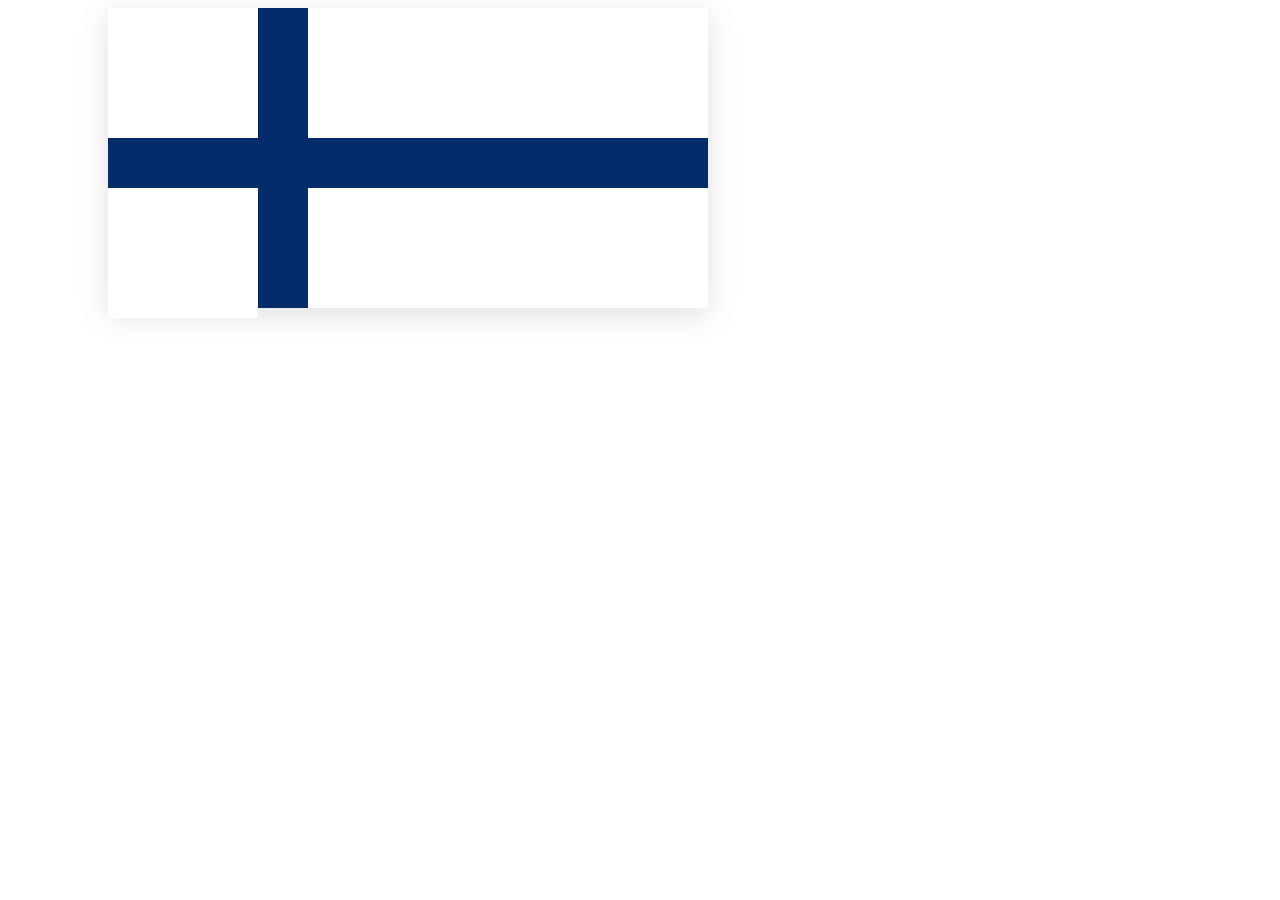
<file: Flag1/index.html>
<!DOCTYPE html>
<html lang="en">
  <head>
    <meta charset="UTF-8" />
    <meta name="viewport" content="width=device-width, initial-scale=1.0" />
    <link rel="stylesheet" href="style.css" />
    <title>Flags</title>
  </head>
  <body>
    <div id="container">
      <div id="flags">
        <div class="top">
          <div id="top-left"></div>
          <div id="top-right"></div>
        </div>
        <div class="under">
          <div id="under-left"></div>
          <div id="under-right"></div>
        </div>
      </div>
    </div>
  </body>
</html>
</file>
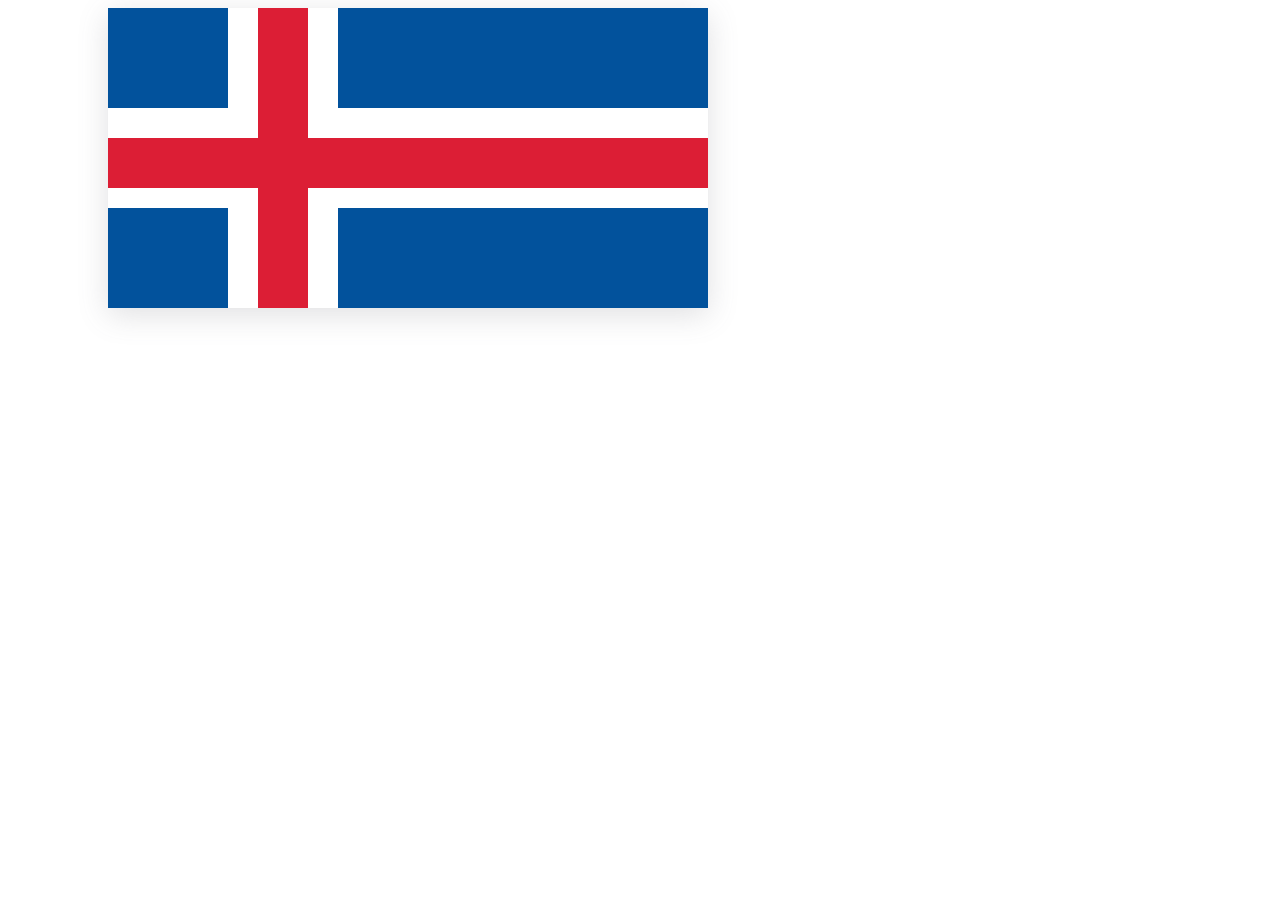
<file: Flag2/index.html>
<!DOCTYPE html>
<html lang="en">
  <head>
    <meta charset="UTF-8" />
    <meta name="viewport" content="width=device-width, initial-scale=1.0" />
    <link rel="stylesheet" href="style.css" />
    <title>Flags</title>
  </head>
  <body>
    <div id="container">
      <div id="flags">
        <div class="top">
          <div id="top-left">
            <div id="top-in-left"></div>
          </div>
          <div id="top-right">
            <div id="top-in-right"></div>
          </div>
        </div>
        <div class="under">
          <div id="under-left">
            <div id="under-in-left"></div>
          </div>
          <div id="under-right">
            <div id="under-in-right"></div>
          </div>
        </div>
      </div>
    </div>
  </body>
</html>
</file>
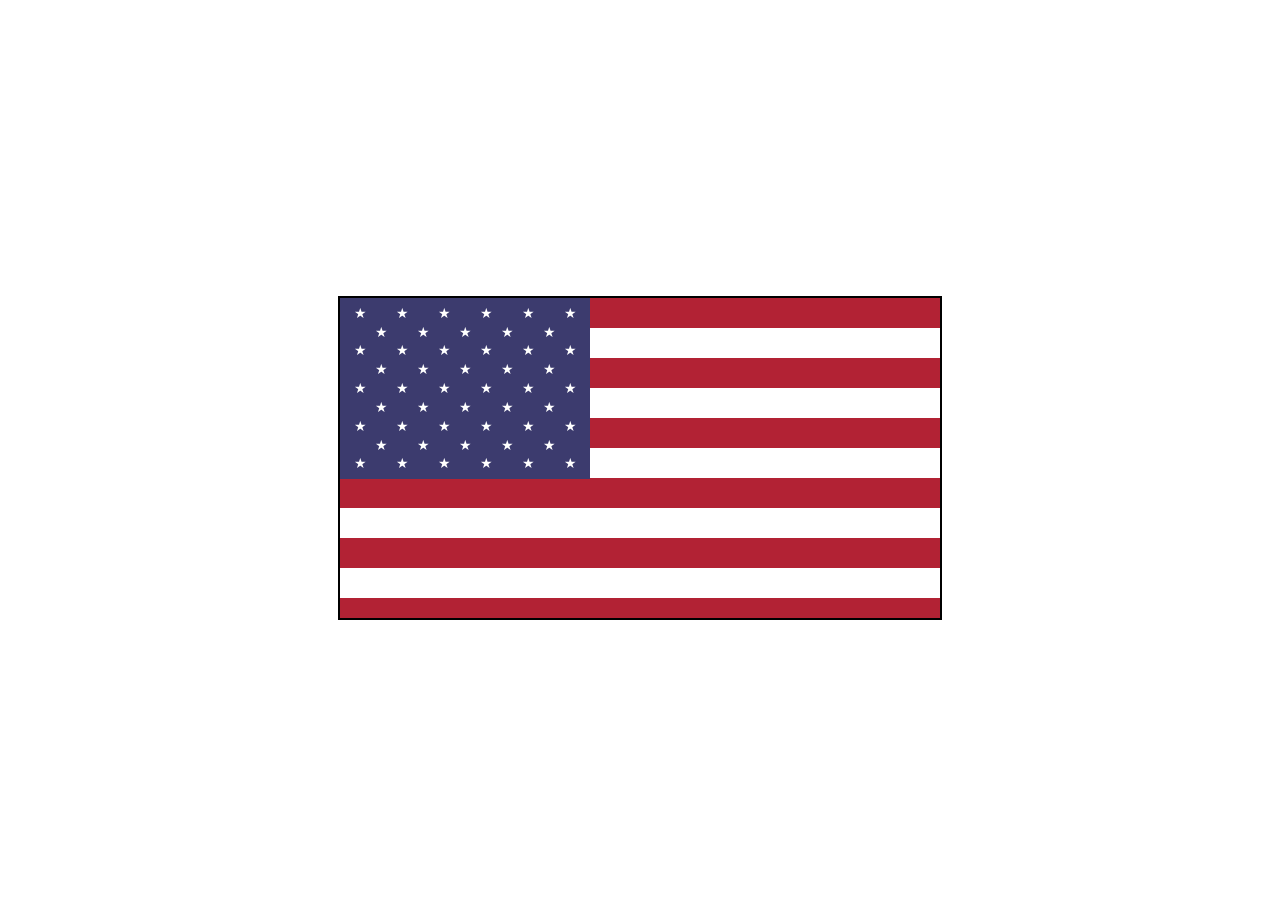
<file: Flag3/index.html>
<!DOCTYPE html>
<html lang="en">
  <head>
    <meta charset="UTF-8" />
    <meta name="viewport" content="width=device-width, initial-scale=1.0" />
    <title>lá cờ mỹ</title>
    <link rel="stylesheet" href="style.css" />
  </head>
  <body>
    <div class="laco">
      <div class="khungxanhtrong">
        <div class="ngoisao">
          <div class="xephangsao">
            <span class="star">&#9733;</span><span class="star">&#9733;</span
            ><span class="star">&#9733;</span><span class="star">&#9733;</span
            ><span class="star">&#9733;</span><span class="star">&#9733;</span>
          </div>
          <div class="xephangsao">
            <span class="star">&#9733;</span><span class="star">&#9733;</span
            ><span class="star">&#9733;</span><span class="star">&#9733;</span
            ><span class="star">&#9733;</span>
          </div>
          <div class="xephangsao">
            <span class="star">&#9733;</span><span class="star">&#9733;</span
            ><span class="star">&#9733;</span><span class="star">&#9733;</span
            ><span class="star">&#9733;</span><span class="star">&#9733;</span>
          </div>
          <div class="xephangsao">
            <span class="star">&#9733;</span><span class="star">&#9733;</span
            ><span class="star">&#9733;</span><span class="star">&#9733;</span
            ><span class="star">&#9733;</span>
          </div>
          <div class="xephangsao">
            <span class="star">&#9733;</span><span class="star">&#9733;</span
            ><span class="star">&#9733;</span><span class="star">&#9733;</span
            ><span class="star">&#9733;</span><span class="star">&#9733;</span>
          </div>
          <div class="xephangsao">
            <span class="star">&#9733;</span><span class="star">&#9733;</span
            ><span class="star">&#9733;</span><span class="star">&#9733;</span
            ><span class="star">&#9733;</span>
          </div>
          <div class="xephangsao">
            <span class="star">&#9733;</span><span class="star">&#9733;</span
            ><span class="star">&#9733;</span><span class="star">&#9733;</span
            ><span class="star">&#9733;</span><span class="star">&#9733;</span>
          </div>
          <div class="xephangsao">
            <span class="star">&#9733;</span><span class="star">&#9733;</span
            ><span class="star">&#9733;</span><span class="star">&#9733;</span
            ><span class="star">&#9733;</span>
          </div>
          <div class="xephangsao">
            <span class="star">&#9733;</span><span class="star">&#9733;</span
            ><span class="star">&#9733;</span><span class="star">&#9733;</span
            ><span class="star">&#9733;</span><span class="star">&#9733;</span>
          </div>
        </div>
      </div>
    </div>
  </body>
</html>
</file>
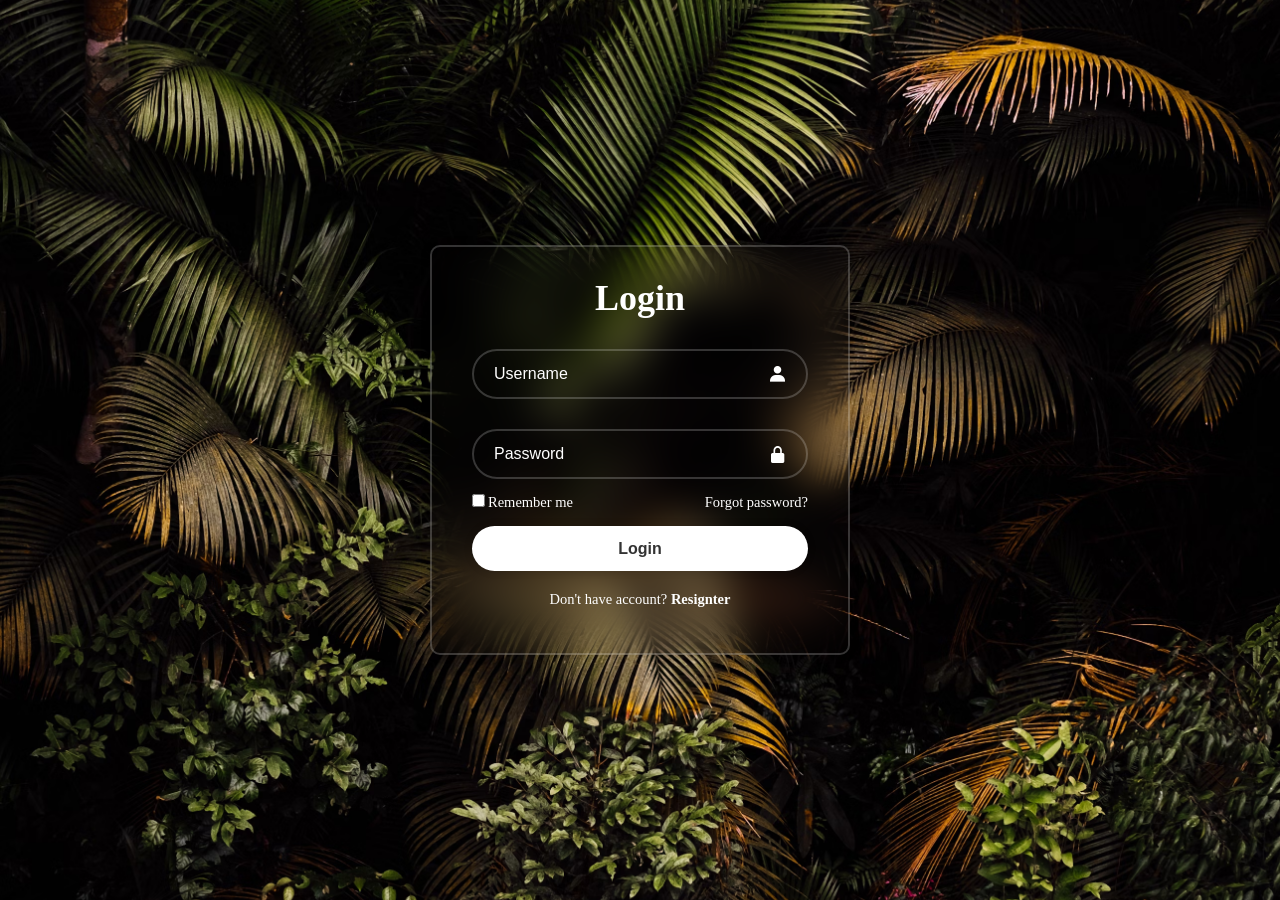
<file: Login/index.html>
<!DOCTYPE html>
<html lang="en">
  <head>
    <meta charset="UTF-8" />
    <meta name="viewport" content="width=device-width, initial-scale=1.0" />
    <link rel="stylesheet" href="style.css" />
    <link
      href="https://unpkg.com/boxicons@2.1.4/css/boxicons.min.css"
      rel="stylesheet"
    />
    <title>Login</title>
  </head>
  <body>
    <div class="wrapper">
      <form action="">
        <h1>Login</h1>
        <div class="input-box">
          <input type="text" placeholder="Username" required />
          <i class="bx bxs-user"></i>
        </div>

        <div class="input-box">
          <input type="password" placeholder="Password" required />
          <i class="bx bxs-lock-alt"></i>
        </div>

        <div class="remember-forgot">
          <label> <input type="checkbox" />Remember me </label>
          <a href="#">Forgot password?</a>
        </div>

        <button type="submit" class="btn">Login</button>

        <div class="resignter-link">
          <p>Don't have account? <a href="#">Resignter</a></p>
        </div>
      </form>
    </div>
  </body>
</html>
</file>
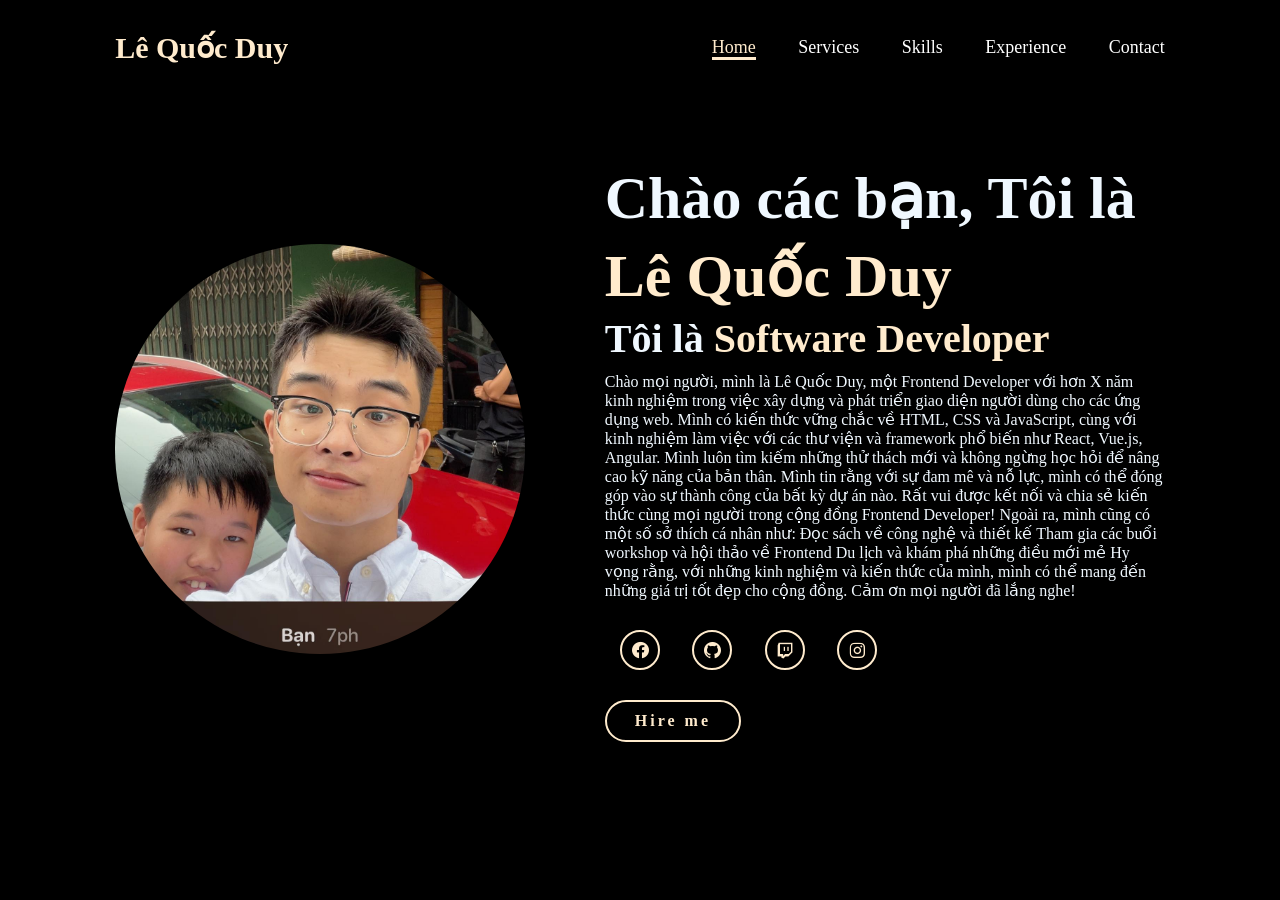
<file: Portfolio/index.html>
<!DOCTYPE html>
<html lang="en">
  <head>
    <meta charset="UTF-8" />
    <meta name="viewport" content="width=device-width, initial-scale=1.0" />
    <link
      href="https://unpkg.com/boxicons@2.1.4/css/boxicons.min.css"
      rel="stylesheet"
    />
    <link rel="stylesheet" href="style.css" />
    <title>Portfolio</title>
  </head>
  <body>
    <header>
      <a href="#" class="logo">Lê Quốc Duy</a>

      <nav>
        <a href="#" class="active">Home</a>
        <a href="#">Services</a>
        <a href="#">Skills</a>
        <a href="#">Experience</a>
        <a href="#">Contact</a>
      </nav>
    </header>
    <section class="home">
      <div class="home-img">
        <img src="avatar.jpg" alt="avatar" />
      </div>

      <div class="home-content">
        <h1>Chào các bạn, Tôi là <span>Lê Quốc Duy</span></h1>
        <h3 class="typing-text">Tôi là <span></span></h3>
        <p>
          Chào mọi người, mình là Lê Quốc Duy, một Frontend Developer với hơn X
          năm kinh nghiệm trong việc xây dựng và phát triển giao diện người dùng
          cho các ứng dụng web. Mình có kiến thức vững chắc về HTML, CSS và
          JavaScript, cùng với kinh nghiệm làm việc với các thư viện và
          framework phổ biến như React, Vue.js, Angular. Mình luôn tìm kiếm
          những thử thách mới và không ngừng học hỏi để nâng cao kỹ năng của bản
          thân. Mình tin rằng với sự đam mê và nỗ lực, mình có thể đóng góp vào
          sự thành công của bất kỳ dự án nào. Rất vui được kết nối và chia sẻ
          kiến thức cùng mọi người trong cộng đồng Frontend Developer! Ngoài ra,
          mình cũng có một số sở thích cá nhân như: Đọc sách về công nghệ và
          thiết kế Tham gia các buổi workshop và hội thảo về Frontend Du lịch và
          khám phá những điều mới mẻ Hy vọng rằng, với những kinh nghiệm và kiến
          thức của mình, mình có thể mang đến những giá trị tốt đẹp cho cộng
          đồng. Cảm ơn mọi người đã lắng nghe!
        </p>
        <div class="social-icons">
          <a href="https://www.facebook.com/Qu0cDuY.2105/"
            ><i class="bx bxl-facebook-circle"></i
          ></a>
          <a href="https://github.com/Brownnye"
            ><i class="bx bxl-github"></i
          ></a>
          <a href="#"><i class="bx bxl-twitch"></i></a>
          <a href="https://www.instagram.com/_brownnye/"
            ><i class="bx bxl-instagram"></i
          ></a>
        </div>
        <a href="#" class="btn">Hire me</a>
      </div>
    </section>
  </body>
</html>
</file>
<file: Flag1/style.css>
#container{
    height: 300px;
    width: 800px;
    display: flex;
    /* flex-direction: column; */
    justify-content: center;
    align-items: center;
}
#flags {
  display: flex;
  background-color: #002c6c;
  height: 300px;
  width: 600px;
  flex-direction: column;
  justify-content: space-between;
      box-shadow: rgba(100, 100, 111, 0.2) 0px 7px 29px 0px;
}
.top {
  display: flex;
  height: 120px;
  width: 600px;
  /* background-color: white; */
  justify-content: space-between;
}
.under {
  display: flex;
  height: 120px;
  width: 600px;
  /* background-color: white;  */
  justify-content: space-between;
}
#top-left {
  height: 130px;
  width: 150px;
  background-color: white;
}
#top-right {
  height: 130px;
  width: 400px;
  background-color: white;
}
#under-left {
  height: 130px;
  width: 150px;
  background-color: white;
}
#under-right {e
  height: 130px;
  width: 400px;
  background-color: white;
}
#flags:hover{
    scale: 1.2;
}
</file>
<file: Flag2/style.css>
#container {
  height: 300px;
  width: 800px;
  display: flex;
  /* flex-direction: column; */
  justify-content: center;
  align-items: center;
}
#flags {
  display: flex;
  background-color: #dc1e35;
  height: 300px;
  width: 600px;
  flex-direction: column;
  justify-content: space-between;
  box-shadow: rgba(100, 100, 111, 0.2) 0px 7px 29px 0px;
}
.top {
  display: flex;
  height: 120px;
  width: 600px;
  /* background-color: white; */
  justify-content: space-between;
}
.under {
  display: flex;
  height: 120px;
  width: 600px;
  /* background-color: white;  */
  justify-content: space-between;
}
#top-left {
  height: 130px;
  width: 150px;
  background-color: white;
}
#top-in-left {
  height: 100px;
  width: 120px;
  background-color: #02529c;
}
#top-right {
  display: flex;
  height: 130px;
  width: 400px;
  background-color: white;
  justify-content: flex-end;
}
#top-in-right {
  height: 100px;
  width: 370px;
  background-color: #02529c;
}
#under-left {
  display: flex;
  height: 120px;
  width: 150px;
  background-color: white;
  align-items: flex-end;
}
#under-in-left {
  height: 100px;
  width: 120px;
  background-color: #02529c;
}
#under-right {
  display: flex;
  height: 120px;
  width: 400px;
  background-color: white;
  align-items: flex-end;
  justify-content: flex-end;
}
#under-in-right {
  height: 100px;
  width: 370px;
  background-color: #02529c;
}
#flags:hover {
  scale: 1.2;
}
</file>
<file: Flag3/style.css>
body {
  display: flex;
  justify-content: center;
  align-items: center;
  height: 100vh;
}

.laco {
  width: 600px;
  height: 320px;
  position: relative;
  background: repeating-linear-gradient(
    to bottom,
    #b22234,
    #b22234 30px,
    #ffffff 30px,
    #ffffff 60px
  );
  border: 2px solid black;
}

.khungxanhtrong {
  width: 40%;
  height: 53.5%;
  background-color: #3c3b6e;
  position: absolute;
  top: 0;
  left: 0;
  display: flex;
  flex-direction: column;
  justify-content: space-evenly;
  align-items: center;
  padding: 5px; 
}

.ngoisao {
  display: flex;
  flex-direction: column;
  justify-content: space-evenly;
  height: 100%;
  width: 100%;
}

.xephangsao {
  display: flex;
  justify-content: center;
  gap: 27px;
  width: 100%;
}

.star {
  font-size: 14px;
  color: white;
  text-align: center;
  width: 15px;
}
</file>
<file: Login/style.css>
* {
  margin: 0;
  padding: 0;
  box-sizing: border-box;
}

body {
  display: flex;
  justify-content: center;
  align-items: center;
  min-height: 100vh;
  background: url("background.avif");
  background-size: cover;
  background-position: center;
}

.wrapper {
  width: 420px;
  background: transparent;
  border: 2px solid rgba(255, 255, 255, 0.2);
  backdrop-filter: blur(20px);
  box-shadow: 0 0 10px rgba(0, 0, 0, 0.2);
  color: white;
  border-radius: 10px;
  padding: 30px 40px;
}
.wrapper h1 {
  font-size: 36px;
  text-align: center;
}

.wrapper .input-box {
  position: relative;
  width: 100%;
  height: 50px;
  /* background: salmon; */
  margin: 30px 0;
}

.input-box input {
  width: 100%;
  height: 100%;
  background: transparent;
  border: none;
  outline: none;
  border: 2px solid rgba(255, 255, 255, 0.2);
  border-radius: 40px;
  font-size: 16px;
  color: #fff;
  padding: 20px 45px 20px 20px;
}

.input-box input::placeholder {
  color: #fff;
}

.input-box i {
  position: absolute;
  right: 20px;
  top: 50%;
  transform: translateY(-50%);
  font-size: 20px;
}

.wrapper .remember-forgot {
  display: flex;
  justify-content: space-between;
  font-size: 14.5px;
  margin: -15px 0 15px;
}

.remember-forgot label input {
  accent-color: #fff;
  margin-right: 3px;
}

.remember-forgot a {
  color: #fff;
  text-decoration: none;
}

.remember-forgot a:hover {
  text-decoration: underline;
}

.wrapper .btn {
  width: 100%;
  height: 45px;
  background: #fff;
  border: none;
  outline: none;
  border-radius: 40px;
  box-shadow: 0 0 10px rgba(0, 0, 0, 0.1);
  cursor: pointer;
  font-size: 16px;
  color: #333;
  font-weight: 600;
}

.wrapper .resignter-link {
  font-size: 14.5px;
  text-align: center;
  margin-top: 20px;
  margin: 20px 0 15px;
}

.resignter-link p a {
  color: #fff;
  text-decoration: none;
  font-weight: 600;
}

.resignter-link p a:hover {
  text-decoration: underline;
}
</file>
<file: Portfolio/style.css>
* {
  margin: 0;
  padding: 0;
  box-sizing: border-box;
  text-decoration: none;
  border: none;
  outline: none;
}
html {
  font-size: 62.5%;
}

body {
  width: 100%;
  height: 100vh;
  overflow-x: hidden;
  background-color: black;
  color: aliceblue;
}

header {
  margin-top: 20px;
  position: fixed;
  top: 0;
  left: 0;
  width: 100%;
  padding: 1rem 9%;
  background-color: transparent;
  filter: drop-shadow(10px);
  display: flex;
  justify-content: space-between;
  align-items: center;
  z-index: 100;
}

.logo {
  font-size: 3rem;
  color: blanchedalmond;
  font-weight: 800;
  cursor: pointer;
  transition: 0.5s ease;
}

.logo:hover {
  transform: scale(1.1);
}

nav a {
  font-size: 1.8rem;
  color: white;
  margin-left: 4rem;
  font-weight: 500;
  transition: 0.3s ease;
  border-bottom: 3px solid transparent;
}

nav a:hover,
nav a.active {
  color: blanchedalmond;
  border-bottom: 3px solid blanchedalmond;
}

@media (max-width: 995px) {
  nav {
    position: absolute;
    top: 100%;
    right: 0;
    width: 40%;
    border-left: 3px solid blanchedalmond;
    border-bottom-left-radius: 2rem;
    padding: 1rem solid;
    background-color: #161616;
    border-top: 0.1rem solid rgba(0, 0, 0, 0.1);
  }

  nav a {
    display: block;
    font-size: 2rem;
    margin: 3rem 0;
  }

  nav a:hover,
  nav a.active {
    padding: 1rem;
    border-radius: 0.5rem;
    border-bottom: 0.5rem solid blanchedalmond;
  }
}

section {
  min-height: 100vh;
  padding: 5rem 9% 5rem;
}

.home {
  display: flex;
  justify-content: center;
  align-items: center;
  gap: 8rem;
  background-color: black;
}

.home .home-content h1 {
  font-size: 6rem;
  font-weight: 700;
  line-height: 1.3;
}

span {
  color: blanchedalmond;
}

.home-content h3 {
  font-size: 4rem;
  margin-bottom: 1rem;
  font-weight: 700;
}

.home-img {
  border-radius: 50%;
}

.home-img img {
  position: relative;
  width: 32vw;
  border-radius: 50%;
  box-shadow: 0 0 25px solid;
  cursor: pointer;
  transition: 0.2s linear;
}

.home-img img:hover {
  font-size: 1.8rem;
  font-weight: 500;
}

.social-icons a {
  display: inline-flex;
  justify-content: center;
  align-items: center;
  width: 4rem;
  height: 4rem;
  background-color: transparent;
  border: 0.2rem solid blanchedalmond;
  font-size: 2rem;
  border-radius: 50%;
  margin: 3rem 1.5rem 3rem;
  transition: 0.3s ease;
  color: blanchedalmond;
}

.social-icons a:hover {
  color: black;
  transform: scale(1.3) translateY(-5px);
  background-color: blanchedalmond;
  box-shadow: 0 0 25px blanchedalmond;
}

.btn {
  display: inline-block;
  padding: 1rem 2.8rem;
  background-color: black;
  border-radius: 4rem;
  font-size: 1.6rem;
  color: blanchedalmond;
  letter-spacing: 0.3rem;
  font-weight: 600;
  border: 2px solid blanchedalmond;
  transition: 0.3s ease;
  cursor: pointer;
}

.btn:hover {
  transform: scale(1.03);
  background-color: blanchedalmond;
  color: black;
  box-shadow: 0 0 25px blanchedalmond;
}
.typing-text {
  font-size: 34px;
  font-weight: 600;
  min-width: 280px;
}
.typing-text span {
  position: relative;
}
.typing-text span::before {
  content: "Software Developer";
  color: blanchedalmond;
  animation: words 20s infinite;
}

.typing-text span::after {
  content: "";
  background-color: black;
  position: absolute;
  width: calc(100% + 8px);
  height: 100%;
  border-left: 3px solid black;
  right: -8;
  animation: cursor 0.6s infinite;
}

@keyframes cursor {
  to {
    border-left: 3px solid blanchedalmond;
  }
}
@keyframes words {
  0%,
  20% {
    content: "Web Developer";
  }
  21%,
  40% {
    content: "Software Developer";
  }
  40%,
  60% {
    content: "Web Designer";
  }
  61%,
  80% {
    content: "Youtuber";
  }
  81%,
  100% {
    content: "Script Writter";
  }
}

@media (max-width: 1000px) {
  .home {
    gap: 4rem;
  }
}
@media (max-width: 995px) {
  .home {
    flex-direction: column;
    margin: 5rem 4rem;
  }
  .home .home-content h3 {
    font-size: 2.5rem;
  }
  .home-content h1 {
    font-size: 5rem;
  }
  .home-img img {
    width: 70vh;
    margin-top: 4rem;
  }
}
.home-content p {
  font-size: 16px;
}
</file>
